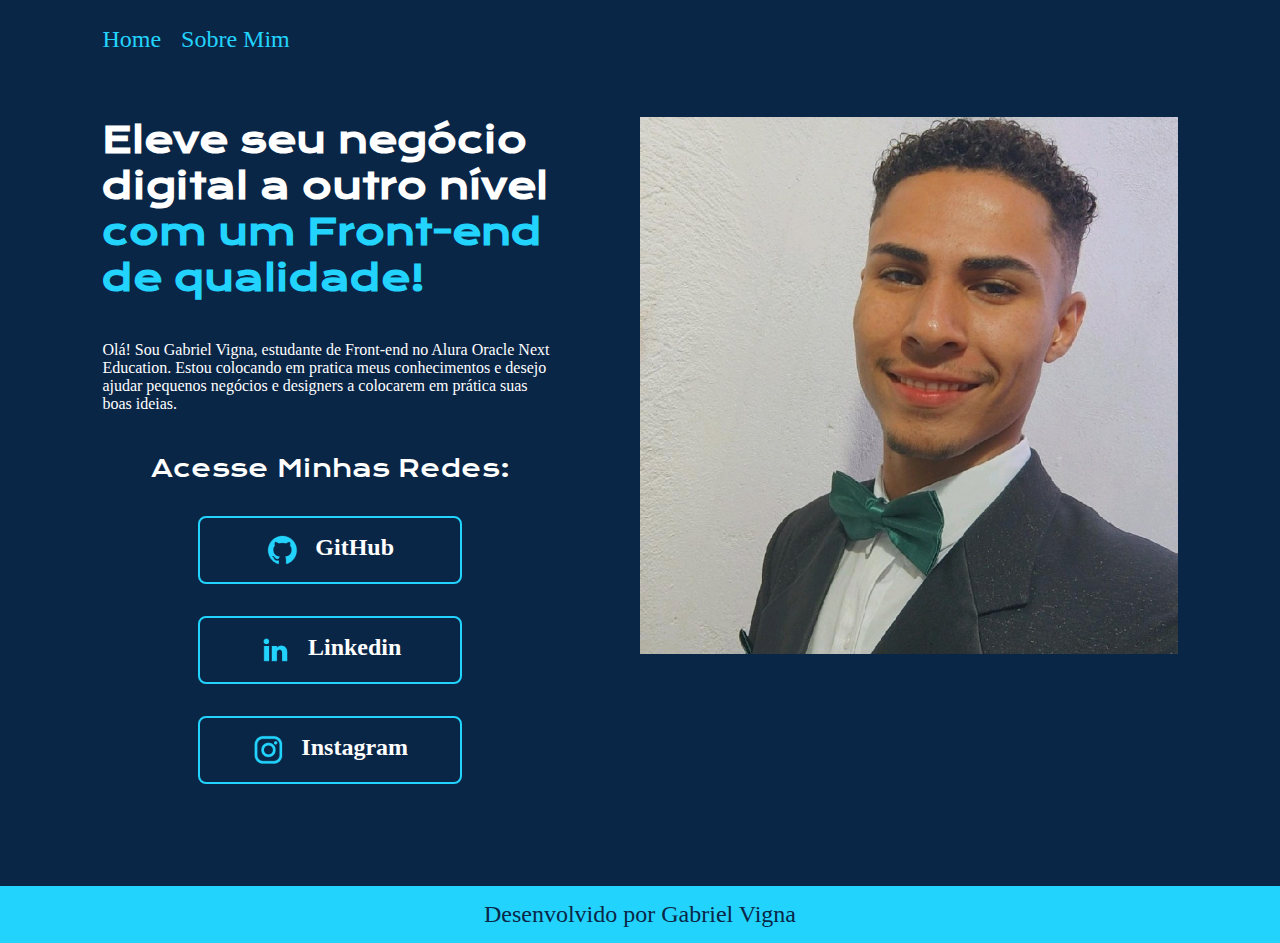
<file: index.html>
<!DOCTYPE html>
<html lang="pt-br">
<head>
    <meta charset="UTF-8">
    <!-- Caracteres mais usado-->
    <meta http-equiv="X-AU-Compatible" content="IE=edge">
    <!-- Conf. para utilizar a versão mais recente para o Google Edge -->
    <meta name="viewport" content="width=device-width, initial-scale=1.0">
    <!-- Escala 1.0 baseado no dispositivo que está abrindo a página -->
    <link rel="stylesheet" href="./styles/style.css" >
    <!-- rel = relação / stylesheet = folha de estilo  -->
    <title>Portfolio</title>
</head>
<body>
    <header class="cabecalho"> <!-- tag semantica (descrever)= cabecalho -->
        <nav class="cabecalho__menu">
            <a class="cabecalho__menu__link" href="index.html"> Home </a>
            <a class="cabecalho__menu__link" href="about.html"> Sobre Mim </a>
        </nav>
    </header>
    <main class="apresentacao"> <!-- tag semantica (descrever)= Conteudo -->
        <section class="apresentacao__conteudo">
            <h1 class= "apresentacao__conteudo__titulo">Eleve seu negócio digital a outro nível <strong class="titulo-destaque">com um Front-end de qualidade!</strong></h1>
            <!-- strong = destacar uma parte do texto, fechar ele antes do </h1> -->
            <!-- A class é utilizada para estilizar somente este texto no CSS -->
            <p class="apresentacao__conteudo__paragrafo">Olá! Sou Gabriel Vigna, estudante de Front-end no Alura Oracle Next Education. Estou colocando em pratica meus conhecimentos e desejo ajudar pequenos negócios e designers a colocarem em prática suas boas ideias.</p>
            <!-- obs: utilizar alt + z para quebrar a linha do texto-->
            <div class="apresentacao__conteudo__links">
                <h2 class="apresentacao__conteudo__links__subtitulo"> Acesse Minhas Redes: </h2>
                <a class="apresentacao__conteudo__links__botao" href="https://github.com/Vigna-SG">
                    <img src="./assets/github.png" alt="logo github">
                    GitHub</a>
                <a class="apresentacao__conteudo__links__botao" href="https://www.linkedin.com/in/gabriel-vigna-57375a203/">
                    <img src="./assets/linkedin.png" alt="logo linkedin">
                    Linkedin</a>
                <a class="apresentacao__conteudo__links__botao" href="https://www.instagram.com/vigna_sg">
                    <img src="./assets/instagram.png" alt="logo instagram">
                    Instagram</a>
            </div>
            <!-- <a> = Ancora -> Direciona para outra página atráves de um link  -->
            <!-- href = hiper link -> inserir link destino -->
        </section>
        <img class="imagem" src="./assets/profile.jpeg" alt="Minha Foto">
    </main>
    <footer class="rodape"> <!-- tag semantica (descrever)= Rodape -->
        Desenvolvido por Gabriel Vigna 
    </footer>
</body>
</html>
</file>
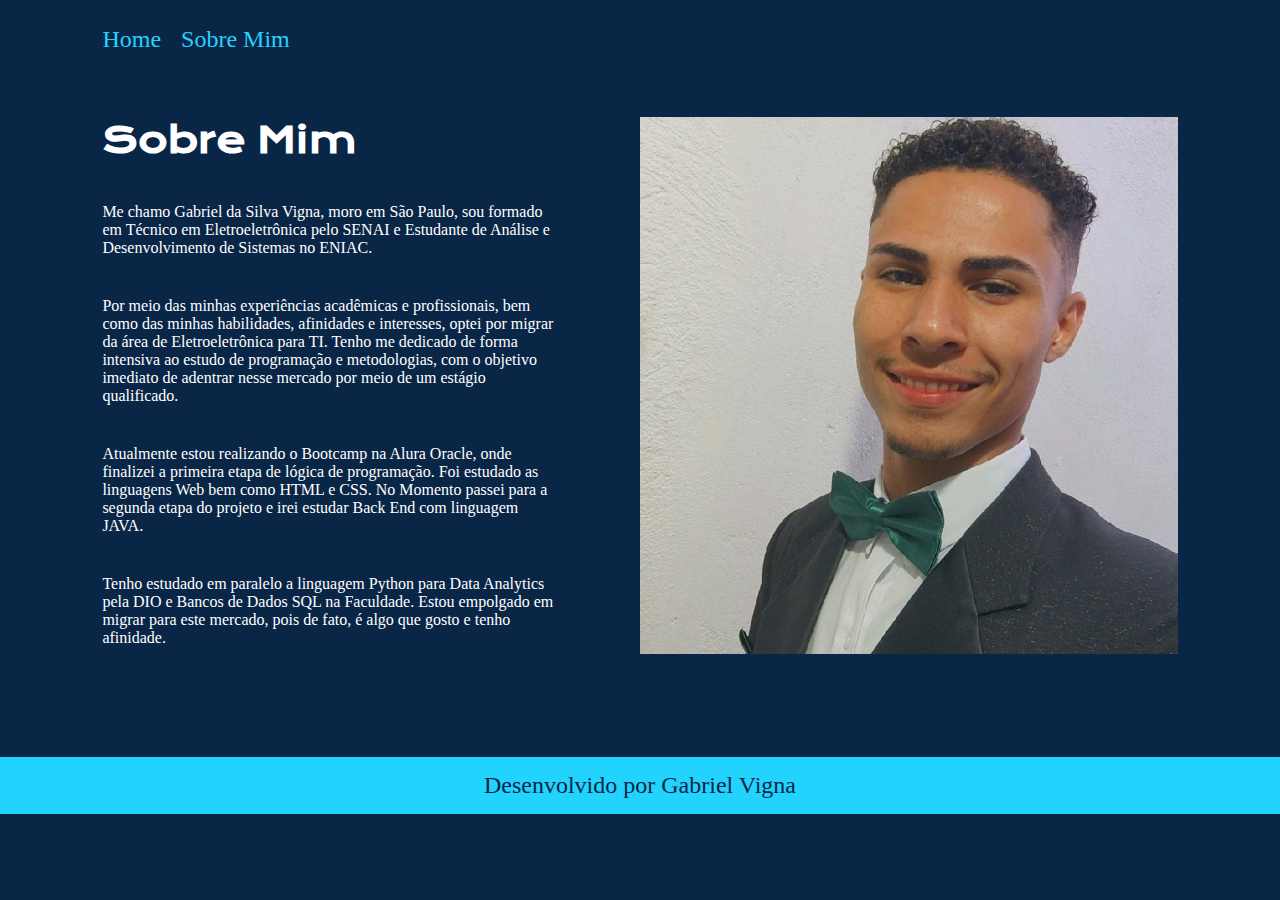
<file: about.html>
<!DOCTYPE html>
<html lang="pt-br">

<head>
    <meta charset="UTF-8">
    <meta name="viewport" content="width=device-width, initial-scale=1.0">
    <meta http-equiv="X-AU-Compatible" content="IE=edge">
    <title>Sobre mim</title>
    <link rel="stylesheet" href="./styles/style.css">
</head>

<body>
    <header class="cabecalho">
        <nav class="cabecalho__menu">
            <a class="cabecalho__menu__link" href="index.html"> Home </a>
            <a class="cabecalho__menu__link" href="about.html"> Sobre Mim </a>
        </nav>
    </header>

    <main class="apresentacao">
        <section class="apresentacao__conteudo">
        <h1 class= "apresentacao__conteudo__titulo" > Sobre Mim</h1>
            <p class="apresentacao__conteudo__paragrafo">
                Me chamo Gabriel da Silva Vigna, moro em São Paulo, sou formado em Técnico em Eletroeletrônica pelo SENAI e Estudante de Análise e Desenvolvimento de Sistemas no ENIAC.</p>

            <p class="apresentacao__conteudo__paragrafo">
                Por meio das minhas experiências acadêmicas e profissionais, bem como das minhas habilidades, afinidades e interesses, optei por migrar da área de Eletroeletrônica para TI. Tenho me dedicado de forma intensiva ao estudo de programação e metodologias, com o objetivo imediato de adentrar nesse mercado por meio de um estágio qualificado.
            </p>
            <p class="apresentacao__conteudo__paragrafo">
                Atualmente estou realizando o Bootcamp na Alura Oracle, onde finalizei a primeira etapa de lógica de programação. Foi estudado as linguagens Web bem como HTML e CSS. No Momento passei para a segunda etapa do projeto e irei estudar Back End com linguagem JAVA.
            </p>

            <p class="apresentacao__conteudo__paragrafo">
                Tenho estudado em paralelo a linguagem Python para Data Analytics pela DIO e Bancos de Dados SQL na Faculdade. Estou empolgado em migrar para este mercado, pois de fato, é algo que gosto e tenho afinidade.
            </p>
        </section>
        <img class="imagem" src="./assets/profile.jpeg" alt="minha foto">
    </main>

    <footer class="rodape"> <!-- tag semantica (descrever)= Rodape -->
        Desenvolvido por Gabriel Vigna 
    </footer>
</body>

</html>
</file>
<file: styles/style.css>
@import url('https://fonts.googleapis.com/css2?family=Krona+One&family=Montserrat:ital,wght@0,600;1,600&display=swap');
/* fonte importado no google fonts */

:root {
    --cor-primaria: #0A2647; /* Background (Azul escuro) */
    --cor-secundaria: #ffffff; /* Texto (Branco) */
    --cor-terciaria: #22D4FD; /* Cor destaque (Azul Claro) */
    --cor-hover: #012030;

    --fonte-primaria: "Krona One", sans-serif;
    --fonte-secundaria: "Montserrat" sans-serif;
    
/* root é um pseudo classe, utilizado para estilizar uma parte especifica  */
}

*{
    margin: 0;
    padding: 0;
}
/* *= selecionar todos elementos // margin e padding =0 é para formatar o layout da página*/

body {
    /* height: 100vh; */
    box-sizing: border-box;
    background-color: var(--cor-primaria);
    color: var(--cor-secundaria);
}
/* 100vh = 100% viewport (janela de visualização) */
/* box-sizing: border-box = ele ocupa 100% da largura do body com uma margem e garante que nenhum elemento saira do espaço do body */

.cabecalho{
    padding: 2% 0% 0% 8%;
}

.cabecalho__menu{
    display: flex;
    gap: 20px;
}

.cabecalho__menu__link{
    color: var(--cor-terciaria);
    font-family: var(--fonte-secundaria);
    font-size: 1.5rem;
    font-weight: 400;
    text-decoration: none;

}

.titulo-destaque{
    color: var(--cor-terciaria);
}

.apresentacao{
    display: flex;
    align-items:flex-start;
    justify-content: space-between;
    /* margin: 10% 15%; */
    padding: 8%;
    padding-top: 5%;
    gap: 82px;
}
/* display: flex = layout de posicionamento dos itens filhos em relação aos pai */
/* align-items: center = alinhar os itens entre si no centro */
/* align-items: last baseline = alinha todos os itens filho na linha de base  */
/* justify-content: space-between = justificar a distante de um elemento filho do outro */

.apresentacao__conteudo{
    width: 50%;
    display: flex;
    flex-direction: column;
    gap: 40px;
}
/* flex-direction: column = layout em colunas*/
/* gap = espaçamento entre elementos filho */

.apresentacao__conteudo__titulo{
    font-size: 2.25rem;
    font-family: var(--fonte-primaria);
}   
/* font-size = tamanho da fonte */
/* font-family = fonte da letra */

.apresentacao__conteudo__paragrado{
    font-size: 1.5rem;
    font-family: var(--fonte-secundaria);
}

.apresentacao__conteudo__links{
    display: flex;
    justify-content: space-between;
    flex-direction: column;
    align-items: center;
    gap: 32px;
    
    
}
/* flex-direction: column = ele alinha os itens em coluna 
   align-items: center = colocar os itens no centro (neste caso verticalmente) */

.apresentacao__conteudo__links__subtitulo{
    font-size: 1.5rem;
    font-family: var(--fonte-primaria);
    font-weight: 400;
}

.apresentacao__conteudo__links__botao{
    /* background-color: #22D4FD; */
    /* control + k + c = comentar linha */

    display: flex;
    justify-content: center;
    width: 50%;
    border: 2px solid var(--cor-terciaria) ;   
    border-radius: 8px; 
    text-align: center;
    text-decoration: none;
    font-family: var(--fonte-secundaria);
    font-size: 1.5rem;
    color: var(--cor-secundaria);
    font-weight: 600;
    padding: 16px;
    gap: 16px;
}
/* padding = ditancia do conteudo para a borda (margen) */

.apresentacao__conteudo__links__botao:hover{
    background-color: var(--cor-hover);
}
/* hover = cria uma animação de seleção quando coloca a cursor em cima de algum elemento */


.imagem{
    height: 50%;
    width: 50%;
    object-fit: cover;

}
/* object-fit: cover = ele corta a imagem ajustando para o tamanho definido sem perde qualidade */

.rodape{
    padding: 15px;
    color: var(--cor-primaria);
    background-color: var(--cor-terciaria);
    text-align: center;
    font-family: var(--fonte-secundaria);
    font-size: 1.5rem;
    font-weight: 400;
}

@media (max-width: 600px ){
/* @media (max-width: 600px ) = ele altera o layout quando o width for menor de 600px
    na formatação que estiver dentro desta função */
    .cabecalho{
        padding: 10%;
    }

    .cabecalho__menu{
        justify-content: center;
    }

    .apresentacao{
        flex-direction: column-reverse;
        padding: 5%;
        gap: 50px;
    }

    .apresentacao__conteudo{
        width: auto;
    }
    .imagem{
        height: 80%;
        width: 80%;
        object-fit: cover;
        margin: auto;
    }
}



/* anotações:
 1 rem = 16px

*/
</file>
